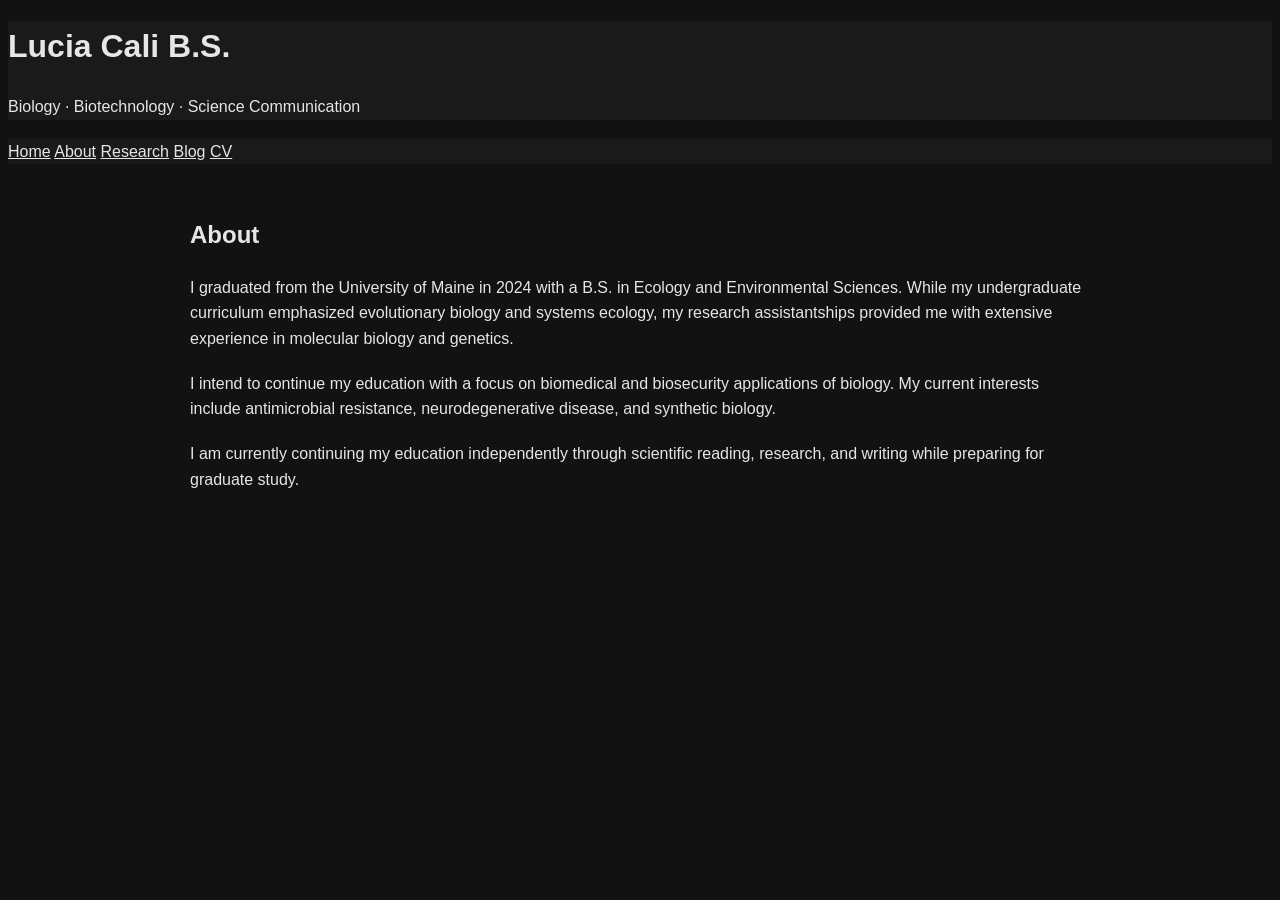
<file: about.html>
<!DOCTYPE html>
<html lang="en">
<head>
    <meta charset="UTF-8">
    <meta name="viewport" content="width=device-width, initial-scale=1.0">
    <title>About | Lucia Cali B.S.</title>

   <link rel="stylesheet" href="style.css">
</head>

<body>

    <header>
        <h1>Lucia Cali B.S.</h1>
        <p>Biology · Biotechnology · Science Communication</p>
    </header>

    <nav>
        <a href="index.html">Home</a>
        <a href="about.html">About</a>
        <a href="research.html">Research</a>
        <a href="blog.html">Blog</a>
        <a href="cv.html">CV</a>
    </nav>

    <main>

        <h2>About</h2>

        <p>
         <p>
    I graduated from the University of Maine in 2024 with a B.S. in Ecology and Environmental Sciences.
    While my undergraduate curriculum emphasized evolutionary biology and systems ecology, my research
    assistantships provided me with extensive experience in molecular biology and genetics.
</p>

<p>
    I intend to continue my education with a focus on biomedical and biosecurity applications of biology.
    My current interests include antimicrobial resistance, neurodegenerative disease, and synthetic biology.
</p>

<p>
    I am currently continuing my education independently through scientific reading, research, and writing
    while preparing for graduate study.
</p>

    </main>

</body>
</html>
</file>
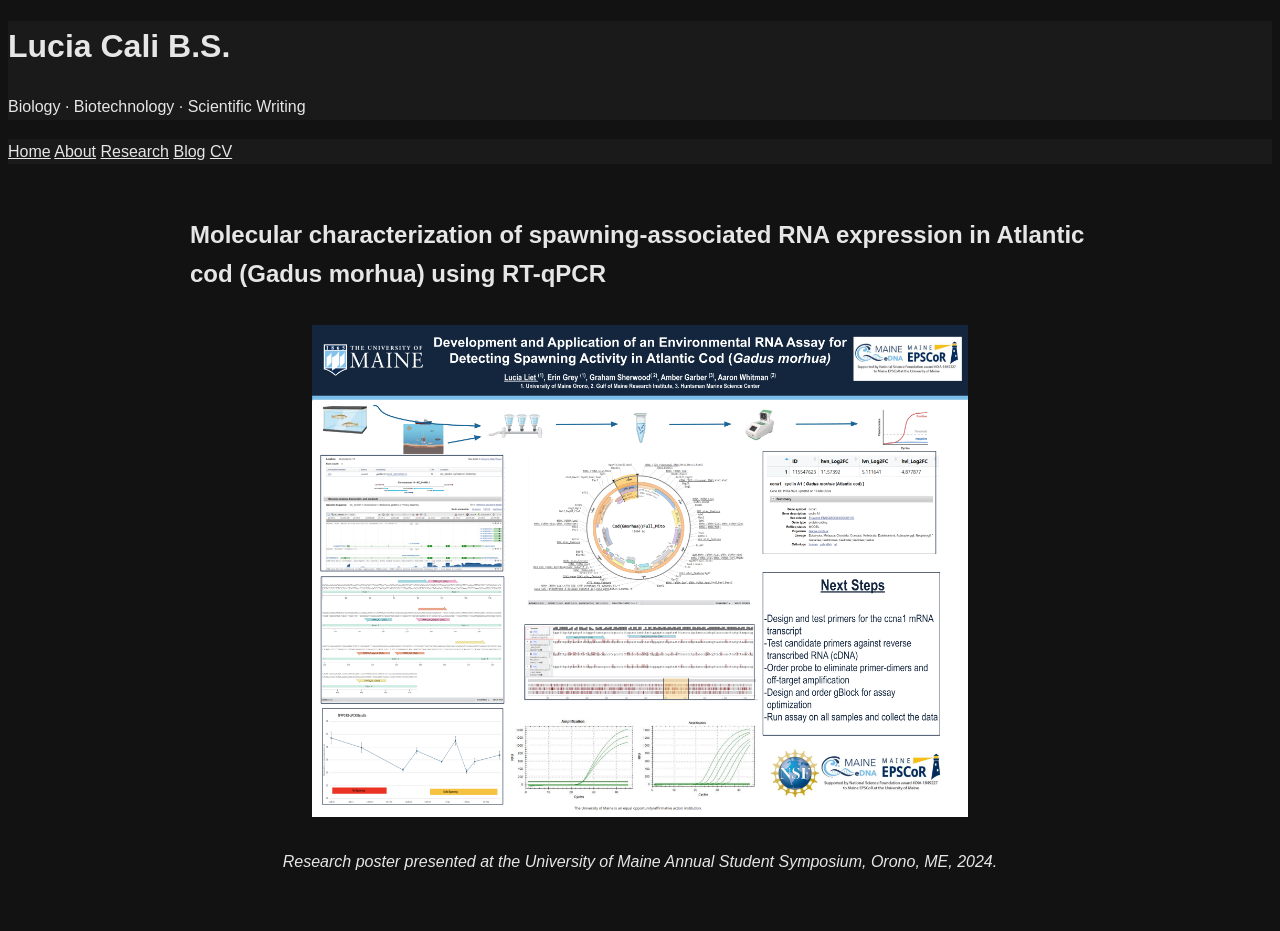
<file: alantic-cod-erna.html>
<!DOCTYPE html>
  <html lang="en">
  <head>
    <meta charset="UTF-8">
    <meta name="viewport" content="width=device-width, initial-scale =1.0">
    <title>Atlantic Cod eRNA | Lucia Cali B.S.</title>

    <link rel="stylesheet" href="style.css">
  </head>

    <body>

        <header>
            <h1>Lucia Cali B.S.</h1>
          <p>Biology · Biotechnology · Scientific Writing</p>
        </header>
      
        <nav>
        <a href="index.html">Home</a>
        <a href="about.html">About</a>
        <a href="research.html">Research</a>
        <a href="blog.html">Blog</a>
        <a href="cv.html">CV</a>
        </nav>

      <main>

          <h2 class="centered-header"> Molecular characterization of spawning-associated RNA expression in Atlantic cod (Gadus morhua) using RT-qPCR</h2>
     <figure>

         <img src="cod-spawning-poster.png"
              alt="Cod Poster"
              class="research-poster">

       <figcaption>
         Research poster presented at the University of Maine Annual Student Symposium, Orono, ME, 2024.
       </figcaption>
       
     </figure>
        
      </main>
    </body>
</file>
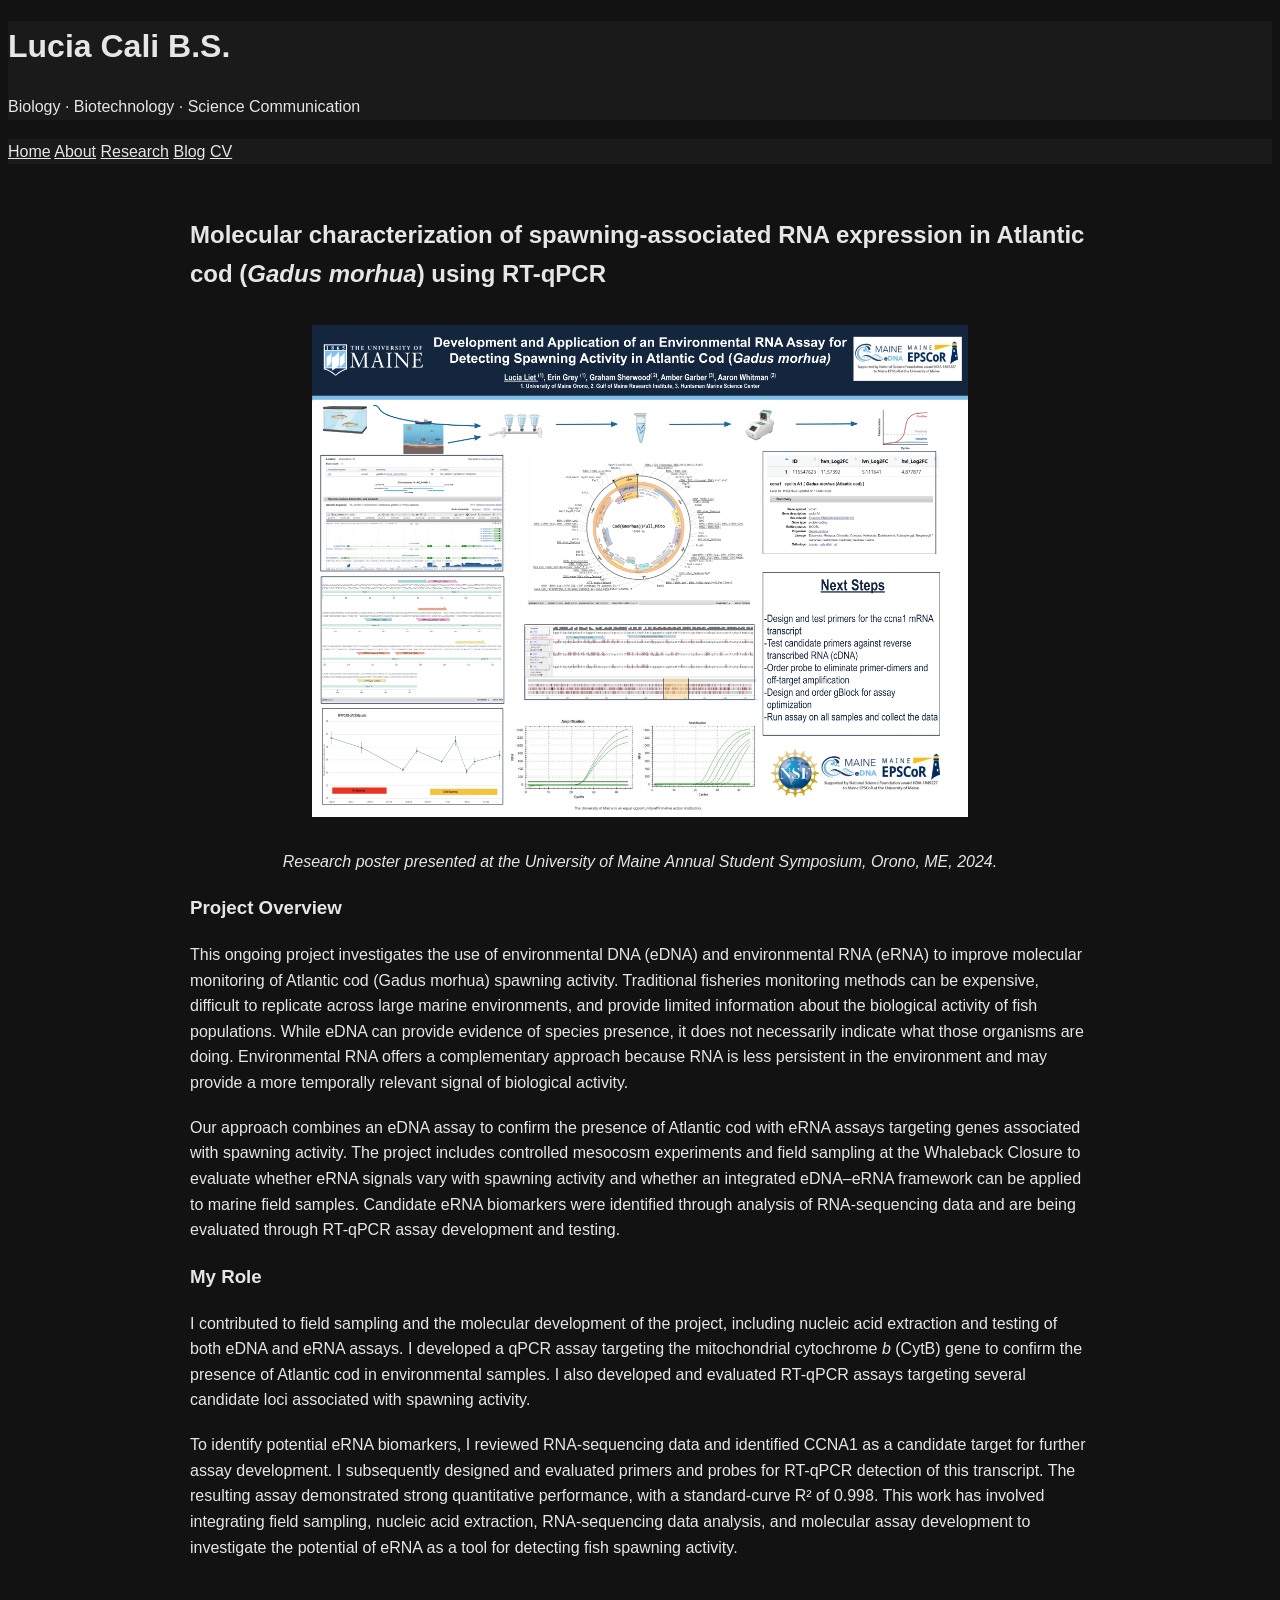
<file: atlantic-cod-erna.html>
<!DOCTYPE html>
  <html lang="en">
  <head>
    <meta charset="UTF-8">
    <meta name="viewport" content="width=device-width, initial-scale =1.0">
    <title>Atlantic Cod eRNA | Lucia Cali B.S.</title>

    <link rel="stylesheet" href="style.css">
  </head>

    <body>

        <header>
            <h1>Lucia Cali B.S.</h1>
          <p>Biology · Biotechnology · Science Communication</p>
        </header>
      
        <nav>
        <a href="index.html">Home</a>
        <a href="about.html">About</a>
        <a href="research.html">Research</a>
        <a href="blog.html">Blog</a>
        <a href="cv.html">CV</a>
        </nav>

      <main>

          <h2 class="centered-header"> Molecular characterization of spawning-associated RNA expression in Atlantic cod (<em>Gadus morhua</em>) using RT-qPCR</h2>
     <figure>

         <img src="cod-spawning-poster.png"
              alt="Cod Poster"
              class="research-poster">

       <figcaption>
         Research poster presented at the University of Maine Annual Student Symposium, Orono, ME, 2024.
       </figcaption>
       
     </figure>

    <section>
        <h3>Project Overview </h3>

        <p>
This ongoing project investigates the use of environmental DNA (eDNA) and environmental RNA (eRNA) to improve molecular monitoring of Atlantic cod (Gadus morhua) spawning activity. Traditional fisheries monitoring methods can be expensive, difficult to replicate across large marine environments, and provide limited information about the biological activity of fish populations. While eDNA can provide evidence of species presence, it does not necessarily indicate what those organisms are doing. Environmental RNA offers a complementary approach because RNA is less persistent in the environment and may provide a more temporally relevant signal of biological activity.
        </p>

        <p>
Our approach combines an eDNA assay to confirm the presence of Atlantic cod with eRNA assays targeting genes associated with spawning activity. The project includes controlled mesocosm experiments and field sampling at the Whaleback Closure to evaluate whether eRNA signals vary with spawning activity and whether an integrated eDNA–eRNA framework can be applied to marine field samples. Candidate eRNA biomarkers were identified through analysis of RNA-sequencing data and are being evaluated through RT-qPCR assay development and testing.
        </p>
      
    </section>

        <section>
          <h3>My Role</h3>

          <p>
I contributed to field sampling and the molecular development of the project, including nucleic acid extraction and testing of both eDNA and eRNA assays. I developed a qPCR assay targeting the mitochondrial cytochrome <em>b</em> (CytB) gene to confirm the presence of Atlantic cod in environmental samples. I also developed and evaluated RT-qPCR assays targeting several candidate loci associated with spawning activity.
          </p>
          <p>
To identify potential eRNA biomarkers, I reviewed RNA-sequencing data and identified CCNA1 as a candidate target for further assay development. I subsequently designed and evaluated primers and probes for RT-qPCR detection of this transcript. The resulting assay demonstrated strong quantitative performance, with a standard-curve R² of 0.998. This work has involved integrating field sampling, nucleic acid extraction, RNA-sequencing data analysis, and molecular assay development to investigate the potential of eRNA as a tool for detecting fish spawning activity.
          </p>
          
        </section>
        
      </main>

    </body>
  </html>
</file>
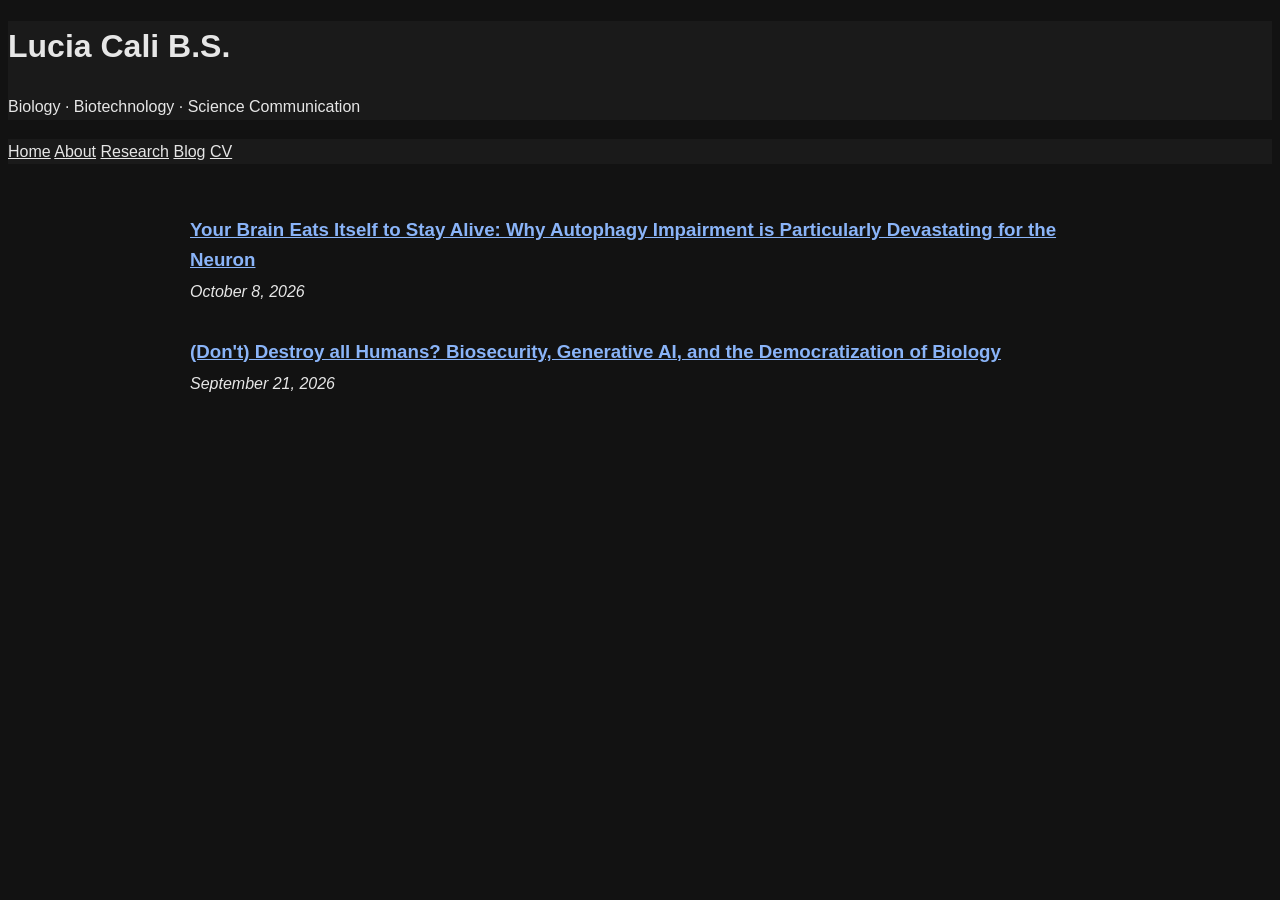
<file: blog.html>
<!DOCTYPE html>
<html lang="en">
<head>
    <meta charset="UTF-8">
    <meta name="viewport" content="width=device-width, initial-scale=1.0">
    <title>Blog | Lucia Cali B.S.</title>
    
    <link rel="stylesheet" href="style.css">
</head>

<body>

    <header>
        <h1>Lucia Cali B.S.</h1>
        <p>Biology · Biotechnology · Science Communication</p>
    </header>

    <nav>
        <a href="index.html">Home</a>
        <a href="about.html">About</a>
        <a href="research.html">Research</a>
        <a href="blog.html">Blog</a>
        <a href="cv.html">CV</a>
    </nav>

    <main>

         <article>
            <h3 class="post-title">
                <a href="writing/your-brain-eats-itself/">
                    Your Brain Eats Itself to Stay Alive: Why Autophagy Impairment is Particularly Devastating for the Neuron
                </a>
            </h3>
            <p class="post-date"><em>October 8, 2026</em></p>
        </article>

        <article>
            <h3 class="post-title">
                <a href="writing/dont-destroy-all-humans/">
                    (Don't) Destroy all Humans? Biosecurity, Generative AI, and the Democratization of Biology
                </a>
            </h3>
            <p class="post-date"><em>September 21, 2026</em></p>
        </article>

    </main>

</body>
</html>
</file>
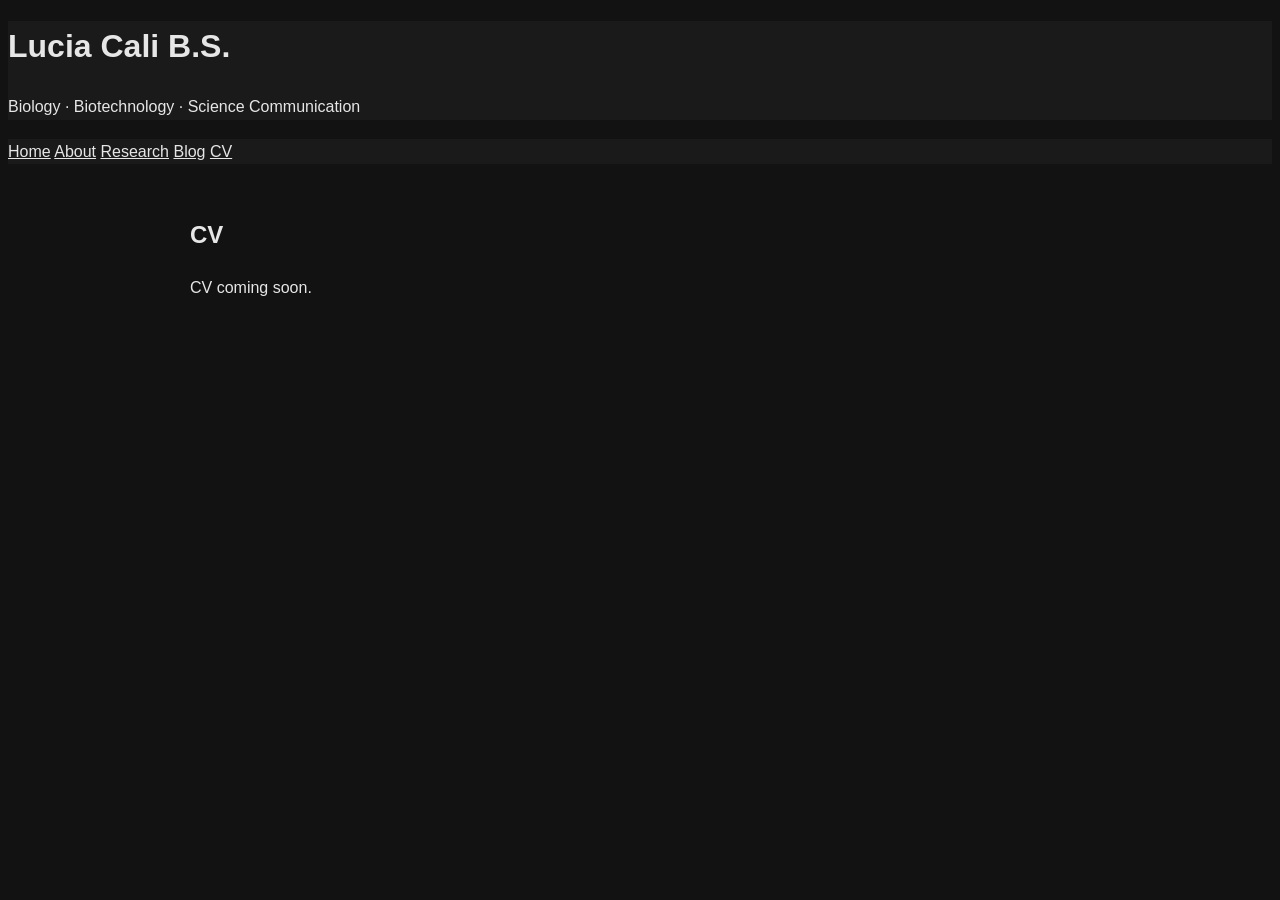
<file: cv.html>
<!DOCTYPE html>
<html lang="en">
<head>
    <meta charset="UTF-8">
    <meta name="viewport" content="width=device-width, initial-scale=1.0">
    <title>CV | Lucia Cali B.S.</title>
    
    <link rel="stylesheet" href="style.css">
</head>

<body>

    <header>
        <h1>Lucia Cali B.S.</h1>
        <p>Biology · Biotechnology · Science Communication</p>
    </header>

    <nav>
        <a href="index.html">Home</a>
        <a href="about.html">About</a>
        <a href="research.html">Research</a>
        <a href="blog.html">Blog</a>
        <a href="cv.html">CV</a>
    </nav>

    <main>

        <h2>CV</h2>

        <p>CV coming soon.</p>

    </main>

</body>
</html>
</file>
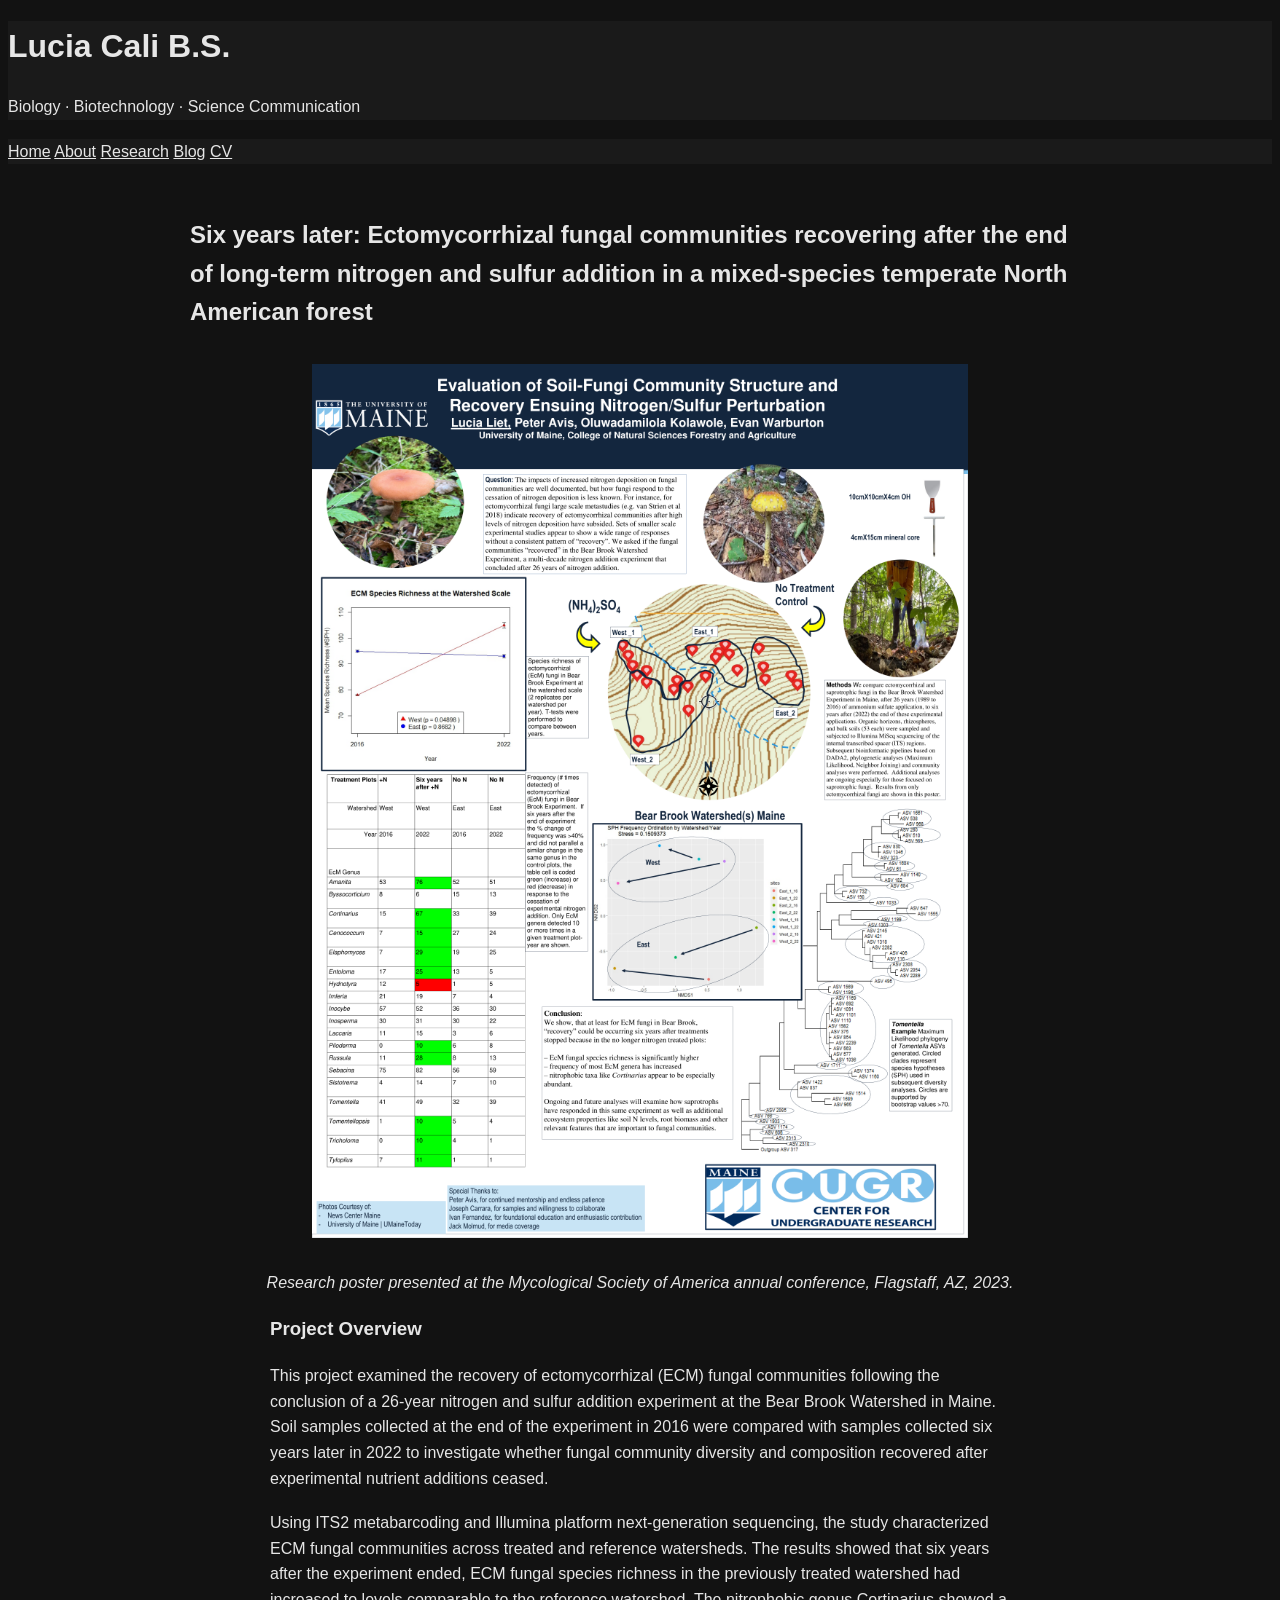
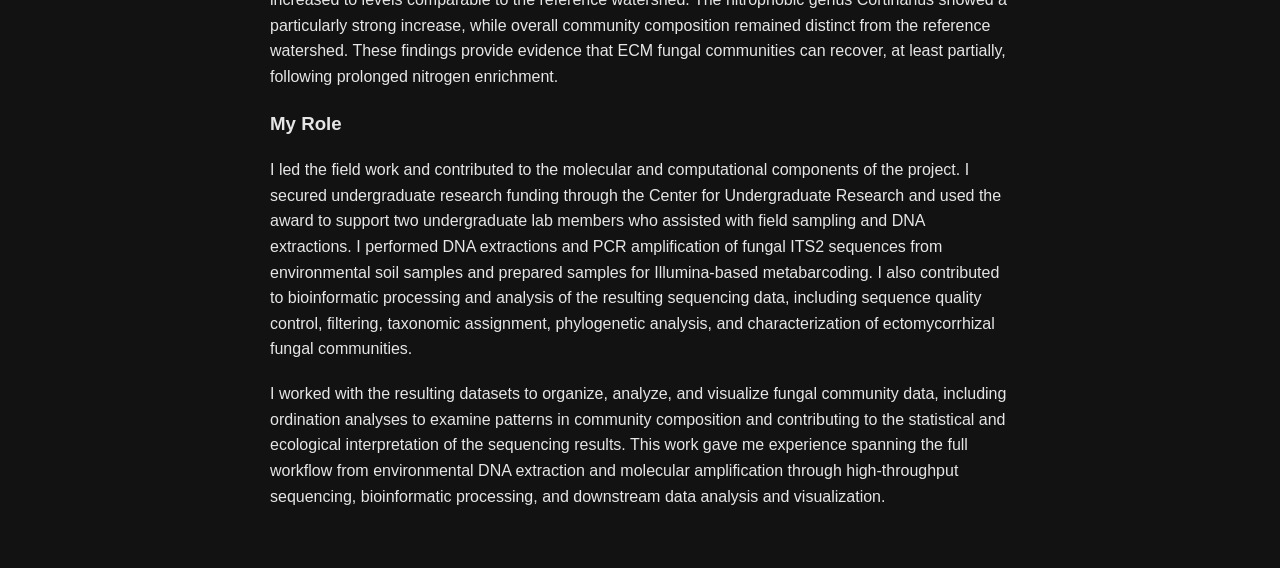
<file: fungal-metagenomics.html>
<!DOCTYPE html>
<html lang="en">
<head>
    <meta charset="UTF-8">
    <meta name="viewport" content="width=device-width, initial-scale=1.0">
    <title>Fungal Metagenomics | Lucia Cali B.S.</title>

    <link rel="stylesheet" href="style.css">
</head>

<body>

    <header>
        <h1>Lucia Cali B.S.</h1>
        <p>Biology · Biotechnology · Science Communication</p>
    </header>

    <nav>
        <a href="index.html">Home</a>
        <a href="about.html">About</a>
        <a href="research.html">Research</a>
        <a href="blog.html">Blog</a>
        <a href="cv.html">CV</a>
    </nav>

    <main>
        
        <h2 class="centered-header">Six years later: Ectomycorrhizal fungal communities recovering after 
            the end of long-term nitrogen and sulfur addition in a mixed-species
            temperate North American forest</h2>
<figure>
        <img src="fungal-metagenomics-poster.png"
             alt="Research poster presented at the Mycological Society of America annual conference. Flagstaff AZ, 2023"
             class="research-poster">
 <figcaption>
        Research poster presented at the Mycological Society of America annual conference,
        Flagstaff, AZ, 2023.
    </figcaption>

        <figure>
            
        <section>
            <h3>Project Overview</h3>

            <p>
                This project examined the recovery of ectomycorrhizal (ECM) fungal communities
              following the conclusion of a 26-year nitrogen and sulfur addition experiment at 
              the Bear Brook Watershed in Maine. Soil samples collected at the end of the experiment
              in 2016 were compared with samples collected six years later in 2022 to investigate
              whether fungal community diversity and composition recovered after experimental
              nutrient additions ceased.
            </p>

            <p>
               Using ITS2 metabarcoding and Illumina platform next-generation sequencing, the study 
              characterized ECM fungal communities across treated and reference watersheds. The results
              showed that six years after the experiment ended, ECM fungal species richness in the previously
              treated watershed had increased to levels comparable to the reference watershed. The nitrophobic
              genus Cortinarius showed a particularly strong increase, while overall community 
              composition remained distinct from the reference watershed. These findings provide evidence 
              that ECM fungal communities can recover, at least partially, following prolonged
              nitrogen enrichment.
            </p>
        </section>

        <section>
            <h3>My Role</h3>

            <p>
                I led the field work and contributed to the molecular and computational components of the project.
              I secured undergraduate research funding through the Center for Undergraduate Research and used the 
              award to support two undergraduate lab members who assisted with field sampling and DNA extractions. 
              I performed DNA extractions and PCR amplification of fungal ITS2 sequences from environmental
              soil samples and prepared samples for Illumina-based metabarcoding. I also contributed to bioinformatic
              processing and analysis of the resulting sequencing data, including sequence quality control,
              filtering, taxonomic assignment, phylogenetic analysis, and characterization of ectomycorrhizal
              fungal communities.
            </p>
            
            <p>
                I worked with the resulting datasets to organize, analyze, and visualize fungal community data, 
              including ordination analyses to examine patterns in community composition and contributing to the 
              statistical and ecological interpretation of the sequencing results. This work gave me experience 
              spanning the full workflow from environmental DNA extraction and molecular amplification through 
              high-throughput sequencing, bioinformatic processing, and downstream data analysis and visualization.

            </p>
        </section>

    </main>

</body>
</html>
</file>
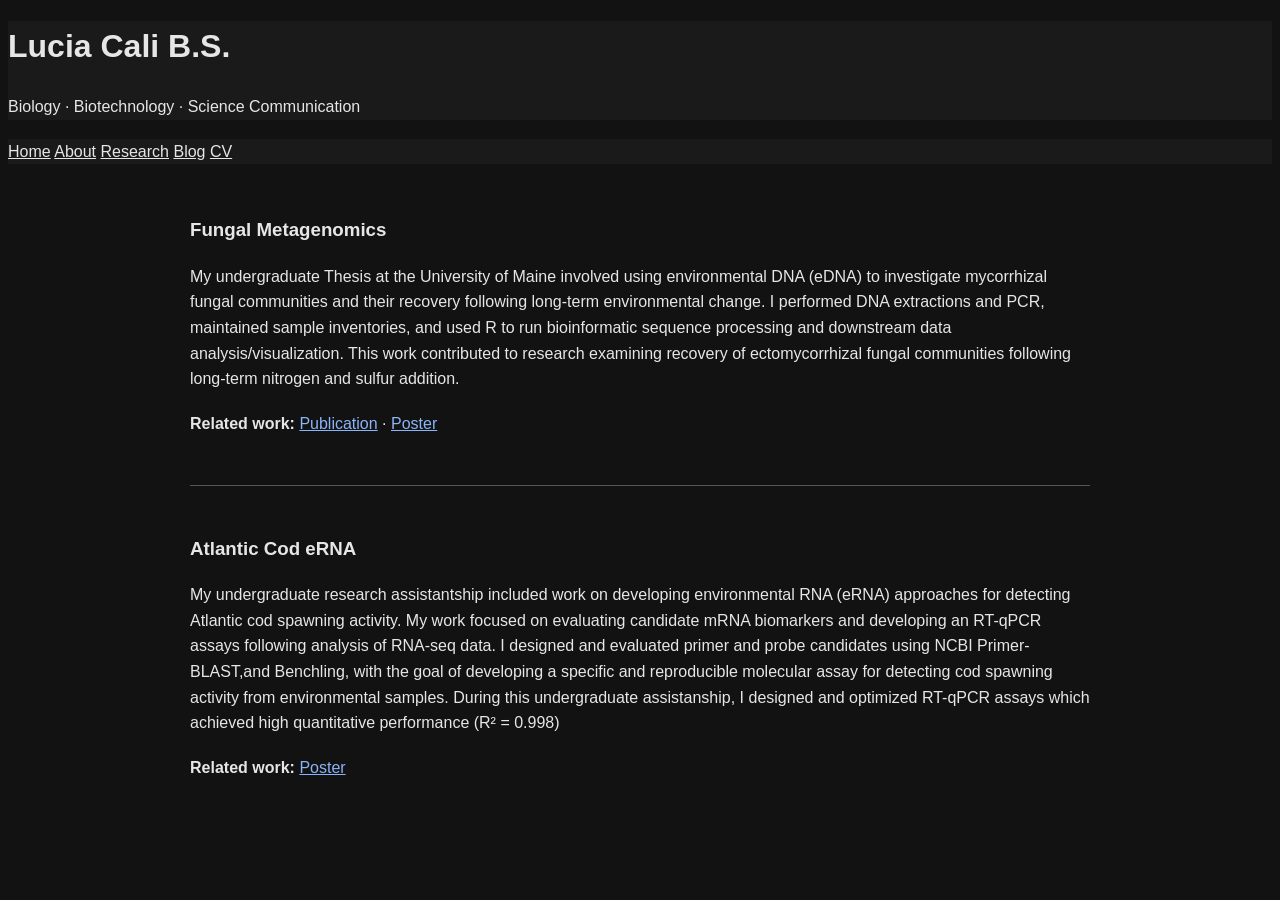
<file: research.html>
<!DOCTYPE html>
<html lang="en">
<head>
    <meta charset="UTF-8">
    <meta name="viewport" content="width=device-width, initial-scale=1.0">
    <title>Research | Lucia Cali B.S.</title>

    <link rel="stylesheet" href="style.css">
</head>

<body>

    <header>
        <h1>Lucia Cali B.S.</h1>
        <p>Biology · Biotechnology · Science Communication</p>
    </header>

    <nav>
        <a href="index.html">Home</a>
        <a href="about.html">About</a>
        <a href="research.html">Research</a>
        <a href="blog.html">Blog</a>
        <a href="cv.html">CV</a>
    </nav>

    <main>
        
        <section>
            <h3>Fungal Metagenomics</h3>

            <p>
                My undergraduate Thesis at the University of Maine involved using
                environmental DNA (eDNA) to investigate mycorrhizal fungal
                communities and their recovery following long-term environmental
                change. I performed DNA extractions and PCR, maintained sample inventories, and
                used R to run bioinformatic sequence processing and downstream data
                analysis/visualization. This work contributed to research examining recovery of ectomycorrhizal
                fungal communities following long-term nitrogen and sulfur addition.
            </p>

            <p>
                <strong>Related work:</strong>
                <a href="https://www.sciencedirect.com/science/article/abs/pii/S1754504825000261">Publication</a> ·
                <a href="fungal-metagenomics.html">Poster</a>
            </p>
            
        </section>

<hr>
        
        <section>
            <h3>Atlantic Cod eRNA</h3>

            <p>
                My undergraduate research assistantship included work on developing
                environmental RNA (eRNA) approaches for detecting Atlantic cod spawning 
                activity. My work focused on evaluating candidate mRNA biomarkers and developing
                an RT-qPCR assays following analysis of RNA-seq data. I designed and evaluated primer
                and probe candidates using NCBI Primer-BLAST,and Benchling, with the 
                goal of developing a specific and reproducible molecular assay for detecting
                cod spawning activity from environmental samples. During this 
                undergraduate assistanship, I designed and optimized RT-qPCR 
                assays which achieved high quantitative performance (R² = 0.998)

            </p>

            <p>
                <strong>Related work:</strong>
                <a href="atlantic-cod-erna.html">Poster</a>
            </p>
        </section>

    </main>

</body>
</html>
</file>
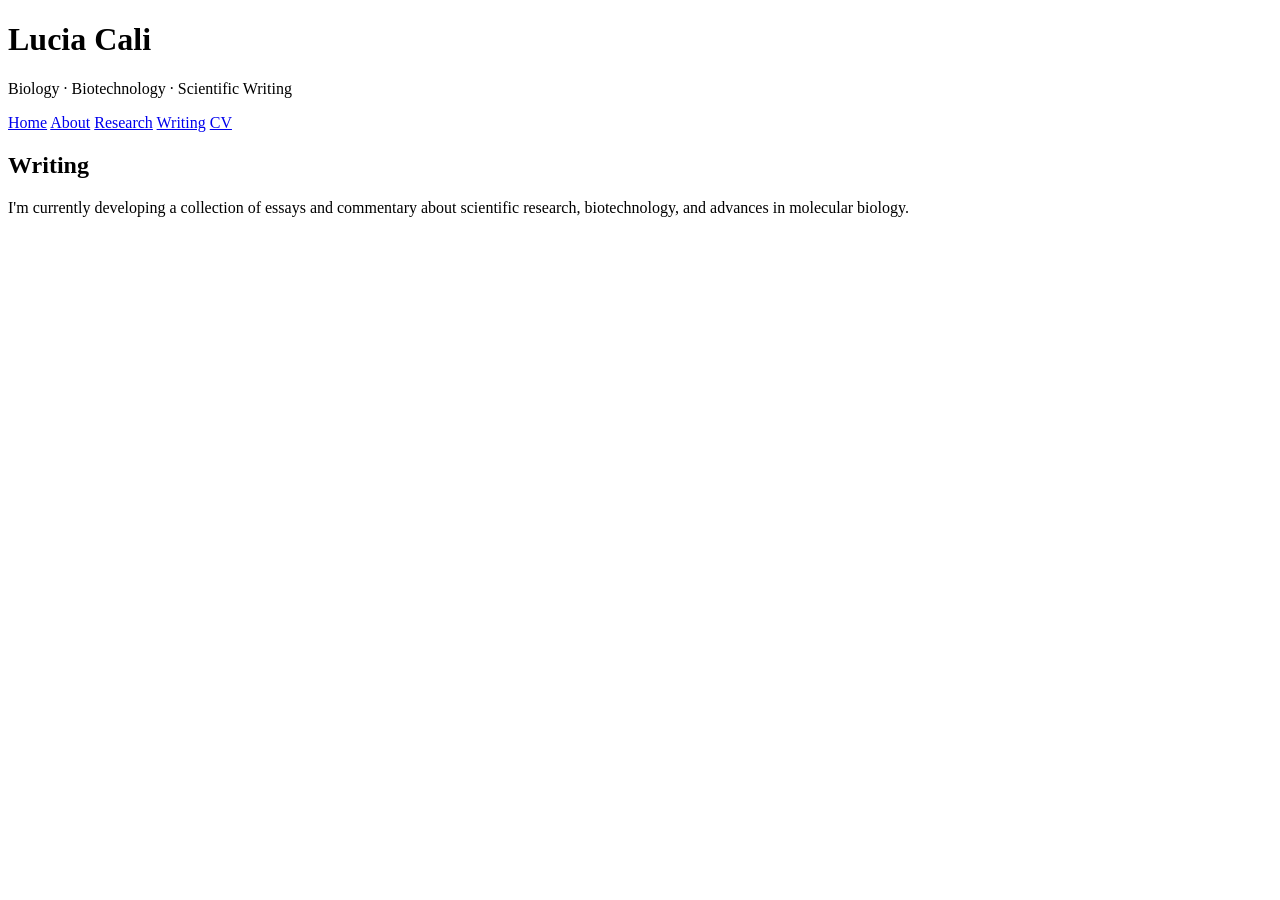
<file: writing.html>
<!DOCTYPE html>
<html lang="en">
<head>
    <meta charset="UTF-8">
    <meta name="viewport" content="width=device-width, initial-scale=1.0">
    <title>Writing | Lucia Cali</title>
</head>

<body>

    <header>
        <h1>Lucia Cali</h1>
        <p>Biology · Biotechnology · Scientific Writing</p>
    </header>

    <nav>
        <a href="index.html">Home</a>
        <a href="about.html">About</a>
        <a href="research.html">Research</a>
        <a href="writing.html">Writing</a>
        <a href="cv.html">CV</a>
    </nav>

    <main>

        <h2>Writing</h2>

        <p>
            I'm currently developing a collection of essays and commentary
            about scientific research, biotechnology, and advances in
            molecular biology.
        </p>

    </main>

</body>
</html>
</file>
<file: style.css>
body {
    background-color: #121212;
    color: #e6e6e6;
    font-family: Arial, sans-serif;
    line-height: 1.6;
}

a {
    color: #8ab4f8;
}

a:hover {
    color: #b8d4ff;
}

header {
    background-color: #1a1a1a;
}

nav {
    background-color: #1a1a1a;
}

nav a {
    color: #e6e6e6;
}

main {
    max-width: 900px;
    margin: auto;
    padding: 2rem;
}

.research-poster {
    display: block;
    width: 80%;
    max-width: 900px;
    height: auto;
    margin: 2rem auto;
}

figcaption {
    text-align: center;
    margin-top: 0.5rem;
    font-style: italic;
}

p {
    line-height: 1.6;
    margin-bottom: 1.2rem;
}

hr {
    border: none;
    border-top: 1px solid #555;
    margin: 3rem 0;
}

.post-title {
    margin-bottom: 0.25rem;
}

.post-date {
    margin-top: 0;
    margin-bottom: 2rem;
}

.epigraph-author {
  display: block;
  margin-left: 2em;
  font-size: 0.9em;
  font-style: normal;
}

.epigraph {
  margin: 3rem 0;
}
</file>
